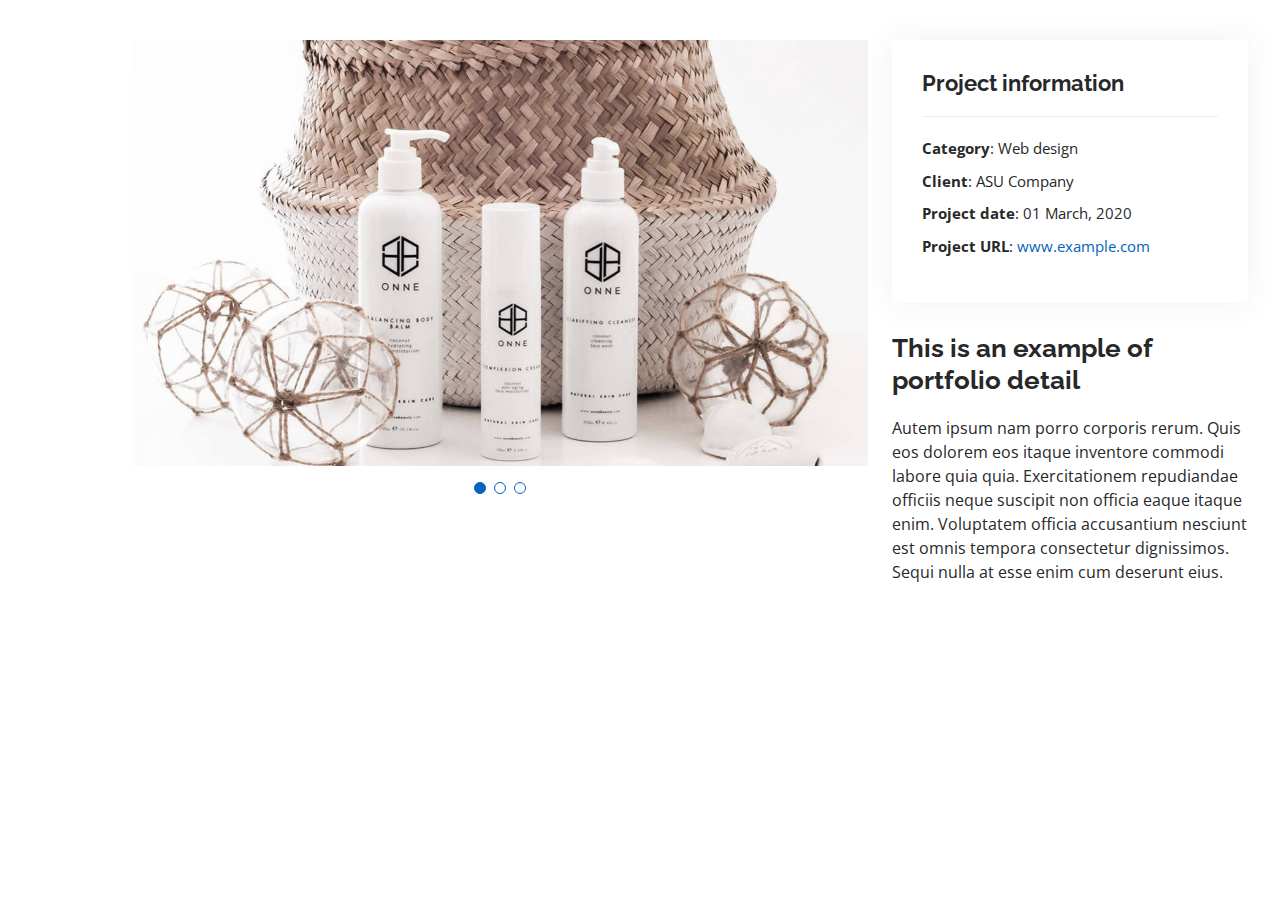
<file: MyResume/portfolio-details.html>
<!DOCTYPE html>
<html lang="en">

<head>
  <meta charset="utf-8">
  <meta content="width=device-width, initial-scale=1.0" name="viewport">

  <title>Portfolio Details - Personal Bootstrap Template</title>
  <meta content="" name="description">
  <meta content="" name="keywords">

  <!-- Favicons -->
  <link href="assets/img/favicon.png" rel="icon">
  <link href="assets/img/apple-touch-icon.png" rel="apple-touch-icon">

  <!-- Google Fonts -->
  <link href="https://fonts.googleapis.com/css?family=Open+Sans:300,300i,400,400i,600,600i,700,700i|Raleway:300,300i,400,400i,500,500i,600,600i,700,700i|Poppins:300,300i,400,400i,500,500i,600,600i,700,700i" rel="stylesheet">

  <!-- Vendor CSS Files -->
  <link href="assets/vendor/aos/aos.css" rel="stylesheet">
  <link href="assets/vendor/bootstrap/css/bootstrap.min.css" rel="stylesheet">
  <link href="assets/vendor/bootstrap-icons/bootstrap-icons.css" rel="stylesheet">
  <link href="assets/vendor/boxicons/css/boxicons.min.css" rel="stylesheet">
  <link href="assets/vendor/glightbox/css/glightbox.min.css" rel="stylesheet">
  <link href="assets/vendor/swiper/swiper-bundle.min.css" rel="stylesheet">

  <!-- Template Main CSS File -->
  <link href="assets/css/style.css" rel="stylesheet">

  <!-- =======================================================
  * Template Name: MyResume
  * Updated: Jun 13 2023 with Bootstrap v5.3.0
  * Template URL: https://bootstrapmade.com/free-html-bootstrap-template-my-resume/
  * Author: BootstrapMade.com
  * License: https://bootstrapmade.com/license/
  ======================================================== -->
</head>

<body>

  <main id="main">

    <!-- ======= Portfolio Details Section ======= -->
    <section id="portfolio-details" class="portfolio-details">
      <div class="container">

        <div class="row gy-4">

          <div class="col-lg-8">
            <div class="portfolio-details-slider swiper">
              <div class="swiper-wrapper align-items-center">

                <div class="swiper-slide">
                  <img src="assets/img/portfolio/portfolio-details-1.jpg" alt="">
                </div>

                <div class="swiper-slide">
                  <img src="assets/img/portfolio/portfolio-details-2.jpg" alt="">
                </div>

                <div class="swiper-slide">
                  <img src="assets/img/portfolio/portfolio-details-3.jpg" alt="">
                </div>

              </div>
              <div class="swiper-pagination"></div>
            </div>
          </div>

          <div class="col-lg-4">
            <div class="portfolio-info">
              <h3>Project information</h3>
              <ul>
                <li><strong>Category</strong>: Web design</li>
                <li><strong>Client</strong>: ASU Company</li>
                <li><strong>Project date</strong>: 01 March, 2020</li>
                <li><strong>Project URL</strong>: <a href="#">www.example.com</a></li>
              </ul>
            </div>
            <div class="portfolio-description">
              <h2>This is an example of portfolio detail</h2>
              <p>
                Autem ipsum nam porro corporis rerum. Quis eos dolorem eos itaque inventore commodi labore quia quia. Exercitationem repudiandae officiis neque suscipit non officia eaque itaque enim. Voluptatem officia accusantium nesciunt est omnis tempora consectetur dignissimos. Sequi nulla at esse enim cum deserunt eius.
              </p>
            </div>
          </div>

        </div>

      </div>
    </section><!-- End Portfolio Details Section -->

  </main><!-- End #main -->

  <div id="preloader"></div>
  <a href="#" class="back-to-top d-flex align-items-center justify-content-center"><i class="bi bi-arrow-up-short"></i></a>

  <!-- Vendor JS Files -->
  <script src="assets/vendor/purecounter/purecounter_vanilla.js"></script>
  <script src="assets/vendor/aos/aos.js"></script>
  <script src="assets/vendor/bootstrap/js/bootstrap.bundle.min.js"></script>
  <script src="assets/vendor/glightbox/js/glightbox.min.js"></script>
  <script src="assets/vendor/isotope-layout/isotope.pkgd.min.js"></script>
  <script src="assets/vendor/swiper/swiper-bundle.min.js"></script>
  <script src="assets/vendor/typed.js/typed.umd.js"></script>
  <script src="assets/vendor/waypoints/noframework.waypoints.js"></script>
  <script src="assets/vendor/php-email-form/validate.js"></script>

  <!-- Template Main JS File -->
  <script src="assets/js/main.js"></script>

</body>

</html>
</file>
<file: MyResume/assets/css/style.css>
/**
* Template Name: MyResume
* Updated: Jun 13 2023 with Bootstrap v5.3.0
* Template URL: https://bootstrapmade.com/free-html-bootstrap-template-my-resume/
* Author: BootstrapMade.com
* License: https://bootstrapmade.com/license/
*/

/*--------------------------------------------------------------
# General
--------------------------------------------------------------*/
body {
  font-family: "Open Sans", sans-serif;
  color: #272829;
}

a {
  color: #0563bb;
  text-decoration: none;
}

a:hover {
  color: #067ded;
  text-decoration: none;
}

h1,
h2,
h3,
h4,
h5,
h6 {
  font-family: "Raleway", sans-serif;
}

/*--------------------------------------------------------------
# Back to top button
--------------------------------------------------------------*/
.back-to-top {
  position: fixed;
  visibility: hidden;
  opacity: 0;
  right: 15px;
  bottom: 15px;
  z-index: 996;
  background: #0563bb;
  width: 40px;
  height: 40px;
  border-radius: 50px;
  transition: all 0.4s;
}

.back-to-top i {
  font-size: 28px;
  color: #fff;
  line-height: 0;
}

.back-to-top:hover {
  background: #0678e3;
  color: #fff;
}

.back-to-top.active {
  visibility: visible;
  opacity: 1;
}

/*--------------------------------------------------------------
# Preloader
--------------------------------------------------------------*/
#preloader {
  position: fixed;
  top: 0;
  left: 0;
  right: 0;
  bottom: 0;
  z-index: 9999;
  overflow: hidden;
  background: #fff;
}

#preloader:before {
  content: "";
  position: fixed;
  top: calc(50% - 30px);
  left: calc(50% - 30px);
  border: 6px solid #0563bb;
  border-top-color: #fff;
  border-bottom-color: #fff;
  border-radius: 50%;
  width: 60px;
  height: 60px;
  animation: animate-preloader 1s linear infinite;
}

@keyframes animate-preloader {
  0% {
    transform: rotate(0deg);
  }

  100% {
    transform: rotate(360deg);
  }
}

/*--------------------------------------------------------------
# Disable aos animation delay on mobile devices
--------------------------------------------------------------*/
@media screen and (max-width: 768px) {
  [data-aos-delay] {
    transition-delay: 0 !important;
  }
}

/*--------------------------------------------------------------
# Header
--------------------------------------------------------------*/
#header {
  position: fixed;
  top: 0;
  left: 0;
  bottom: 0;
  z-index: 9997;
  transition: all 0.5s;
  padding: 15px;
  overflow-y: auto;
}

@media (max-width: 991px) {
  #header {
    width: 300px;
    background: #fff;
    border-right: 1px solid #e6e9ec;
    left: -300px;
  }
}

@media (min-width: 991px) {
  #main {
    margin-left: 100px;
  }
}

/*--------------------------------------------------------------
# Navigation Menu
--------------------------------------------------------------*/
/**
* Desktop Navigation 
*/
.nav-menu {
  padding: 0;
  display: block;
}

.nav-menu * {
  margin: 0;
  padding: 0;
  list-style: none;
}

.nav-menu>ul>li {
  position: relative;
  white-space: nowrap;
}

.nav-menu a,
.nav-menu a:focus {
  display: flex;
  align-items: center;
  color: #45505b;
  padding: 10px 18px;
  margin-bottom: 8px;
  transition: 0.3s;
  font-size: 15px;
  border-radius: 50px;
  background: #f2f3f5;
  height: 56px;
  width: 100%;
  overflow: hidden;
  transition: 0.3s;
}

.nav-menu a i,
.nav-menu a:focus i {
  font-size: 20px;
}

.nav-menu a span,
.nav-menu a:focus span {
  padding: 0 5px 0 7px;
  color: #45505b;
}

@media (min-width: 992px) {

  .nav-menu a,
  .nav-menu a:focus {
    width: 56px;
  }

  .nav-menu a span,
  .nav-menu a:focus span {
    display: none;
    color: #fff;
  }
}

.nav-menu a:hover,
.nav-menu .active,
.nav-menu .active:focus,
.nav-menu li:hover>a {
  color: #fff;
  background: #0563bb;
}

.nav-menu a:hover span,
.nav-menu .active span,
.nav-menu .active:focus span,
.nav-menu li:hover>a span {
  color: #fff;
}

.nav-menu a:hover,
.nav-menu li:hover>a {
  width: 100%;
  color: #fff;
}

.nav-menu a:hover span,
.nav-menu li:hover>a span {
  display: block;
}

/**
* Mobile Navigation 
*/
.mobile-nav-toggle {
  position: fixed;
  right: 10px;
  top: 10px;
  z-index: 9998;
  border: 0;
  background: none;
  font-size: 28px;
  transition: all 0.4s;
  outline: none !important;
  line-height: 0;
  cursor: pointer;
  border-radius: 50px;
  padding: 5px;
}

.mobile-nav-toggle i {
  color: #45505b;
}

.mobile-nav-active {
  overflow: hidden;
}

.mobile-nav-active #header {
  left: 0;
}

.mobile-nav-active .mobile-nav-toggle {
  color: #fff;
  background-color: #0563bb;
}

/*--------------------------------------------------------------
# Hero Section
--------------------------------------------------------------*/
#hero {
  width: 100%;
  height: 100vh;
  background: url("../img/hero-bg.jpg") top right no-repeat;
  background-size: cover;
  position: relative;
}

@media (min-width: 992px) {
  #hero {
    padding-left: 160px;
  }
}

#hero:before {
  content: "";
  background: rgba(255, 255, 255, 0.8);
  position: absolute;
  bottom: 0;
  top: 0;
  left: 0;
  right: 0;
}

#hero h1 {
  margin: 0;
  font-size: 64px;
  font-weight: 700;
  line-height: 56px;
  color: #45505b;
}

#hero p {
  color: #45505b;
  margin: 15px 0 0 0;
  font-size: 26px;
  font-family: "Poppins", sans-serif;
}

#hero p span {
  color: #0563bb;
  letter-spacing: 1px;
}

#hero .social-links {
  margin-top: 30px;
}

#hero .social-links a {
  font-size: 24px;
  display: inline-block;
  color: #45505b;
  line-height: 1;
  margin-right: 20px;
  transition: 0.3s;
}

#hero .social-links a:hover {
  color: #0563bb;
}

@media (max-width: 992px) {
  #hero {
    text-align: center;
  }

  #hero h1 {
    font-size: 32px;
    line-height: 36px;
  }

  #hero p {
    margin-top: 10px;
    font-size: 20px;
    line-height: 24px;
  }
}

/*--------------------------------------------------------------
# Sections General
--------------------------------------------------------------*/
section {
  padding: 60px 0;
  overflow: hidden;
}

.section-title {
  text-align: center;
  padding-bottom: 30px;
}

.section-title h2 {
  font-size: 32px;
  font-weight: bold;
  text-transform: uppercase;
  margin-bottom: 20px;
  padding-bottom: 20px;
  position: relative;
  color: #45505b;
}

.section-title h2::before {
  content: "";
  position: absolute;
  display: block;
  width: 120px;
  height: 1px;
  background: #ddd;
  bottom: 1px;
  left: calc(50% - 60px);
}

.section-title h2::after {
  content: "";
  position: absolute;
  display: block;
  width: 40px;
  height: 3px;
  background: #0563bb;
  bottom: 0;
  left: calc(50% - 20px);
}

.section-title p {
  margin-bottom: 0;
}

/*--------------------------------------------------------------
# About
--------------------------------------------------------------*/
.about .content h3 {
  font-weight: 700;
  font-size: 26px;
  color: #728394;
}

.about .content ul {
  list-style: none;
  padding: 0;
}

.about .content ul li {
  margin-bottom: 20px;
  display: flex;
  align-items: center;
}

.about .content ul strong {
  margin-right: 10px;
}

.about .content ul i {
  font-size: 16px;
  margin-right: 5px;
  color: #0563bb;
  line-height: 0;
}

.about .content p:last-child {
  margin-bottom: 0;
}

/*--------------------------------------------------------------
# Facts
--------------------------------------------------------------*/
.facts .count-box {
  padding: 30px 30px 25px 30px;
  margin-top: 30px;
  width: 100%;
  position: relative;
  text-align: center;
  background: #fff;
}

.facts .count-box i {
  position: absolute;
  top: -25px;
  left: 50%;
  transform: translateX(-50%);
  font-size: 24px;
  background: #0563bb;
  color: #fff;
  border-radius: 50px;
  display: inline-flex;
  align-items: center;
  justify-content: center;
  width: 48px;
  height: 48px;
}

.facts .count-box span {
  font-size: 36px;
  display: block;
  font-weight: 600;
  color: #011426;
}

.facts .count-box p {
  padding: 0;
  margin: 0;
  font-family: "Raleway", sans-serif;
  font-size: 14px;
}

/*--------------------------------------------------------------
# Akills
--------------------------------------------------------------*/
.skills .progress {
  height: 60px;
  display: block;
  background: none;
  border-radius: 0;
}

.skills .progress .skill {
  padding: 10px 0;
  margin: 0;
  text-transform: uppercase;
  display: block;
  font-weight: 600;
  font-family: "Poppins", sans-serif;
  color: #45505b;
}

.skills .progress .skill .val {
  float: right;
  font-style: normal;
}

.skills .progress-bar-wrap {
  background: #f2f3f5;
}

.skills .progress-bar {
  width: 1px;
  height: 10px;
  transition: 0.9s;
  background-color: #0563bb;
}

/*--------------------------------------------------------------
# Resume
--------------------------------------------------------------*/
.resume .resume-title {
  font-size: 26px;
  font-weight: 700;
  margin-top: 20px;
  margin-bottom: 20px;
  color: #45505b;
}

.resume .resume-item {
  padding: 0 0 20px 20px;
  margin-top: -2px;
  border-left: 2px solid #0563bb;
  position: relative;
}

.resume .resume-item h4 {
  line-height: 18px;
  font-size: 18px;
  font-weight: 600;
  text-transform: uppercase;
  font-family: "Poppins", sans-serif;
  color: #0563bb;
  margin-bottom: 10px;
}

.resume .resume-item h5 {
  font-size: 16px;
  background: #f7f8f9;
  padding: 5px 15px;
  display: inline-block;
  font-weight: 600;
  margin-bottom: 10px;
}

.resume .resume-item ul {
  padding-left: 20px;
}

.resume .resume-item ul li {
  padding-bottom: 10px;
}

.resume .resume-item:last-child {
  padding-bottom: 0;
}

.resume .resume-item::before {
  content: "";
  position: absolute;
  width: 16px;
  height: 16px;
  border-radius: 50px;
  left: -9px;
  top: 0;
  background: #fff;
  border: 2px solid #0563bb;
}

/*--------------------------------------------------------------
# Portfolio
--------------------------------------------------------------*/
.portfolio .portfolio-item {
  margin-bottom: 30px;
}

.portfolio #portfolio-flters {
  padding: 0;
  margin: 0 auto 25px auto;
  list-style: none;
  text-align: center;
  background: #fff;
  border-radius: 50px;
  padding: 2px 15px;
}

.portfolio #portfolio-flters li {
  cursor: pointer;
  display: inline-block;
  padding: 10px 15px;
  font-size: 14px;
  font-weight: 600;
  line-height: 1;
  text-transform: uppercase;
  color: #272829;
  margin-bottom: 5px;
  transition: all 0.3s ease-in-out;
}

.portfolio #portfolio-flters li:hover,
.portfolio #portfolio-flters li.filter-active {
  color: #0563bb;
}

.portfolio #portfolio-flters li:last-child {
  margin-right: 0;
}

.portfolio .portfolio-wrap {
  transition: 0.3s;
  position: relative;
  overflow: hidden;
  z-index: 1;
  background: rgba(69, 80, 91, 0.8);
}

.portfolio .portfolio-wrap::before {
  content: "";
  background: rgba(255, 255, 255, 0.7);
  position: absolute;
  left: 30px;
  right: 30px;
  top: 30px;
  bottom: 30px;
  transition: all ease-in-out 0.3s;
  z-index: 2;
  opacity: 0;
}

.portfolio .portfolio-wrap .portfolio-info {
  opacity: 0;
  position: absolute;
  top: 0;
  left: 0;
  right: 0;
  bottom: 0;
  text-align: center;
  z-index: 3;
  transition: all ease-in-out 0.3s;
  display: flex;
  flex-direction: column;
  justify-content: center;
  align-items: center;
}

.portfolio .portfolio-wrap .portfolio-info::before {
  display: block;
  content: "";
  width: 48px;
  height: 48px;
  position: absolute;
  top: 35px;
  left: 35px;
  border-top: 3px solid #d7dce1;
  border-left: 3px solid #d7dce1;
  transition: all 0.5s ease 0s;
  z-index: 9994;
}

.portfolio .portfolio-wrap .portfolio-info::after {
  display: block;
  content: "";
  width: 48px;
  height: 48px;
  position: absolute;
  bottom: 35px;
  right: 35px;
  border-bottom: 3px solid #d7dce1;
  border-right: 3px solid #d7dce1;
  transition: all 0.5s ease 0s;
  z-index: 9994;
}

.portfolio .portfolio-wrap .portfolio-info h4 {
  font-size: 20px;
  color: #45505b;
  font-weight: 600;
}

.portfolio .portfolio-wrap .portfolio-info p {
  color: #45505b;
  font-size: 14px;
  text-transform: uppercase;
  padding: 0;
  margin: 0;
}

.portfolio .portfolio-wrap .portfolio-links {
  text-align: center;
  z-index: 4;
}

.portfolio .portfolio-wrap .portfolio-links a {
  color: #45505b;
  margin: 0 2px;
  font-size: 28px;
  display: inline-block;
  transition: 0.3s;
}

.portfolio .portfolio-wrap .portfolio-links a:hover {
  color: #148af9;
}

.portfolio .portfolio-wrap:hover::before {
  top: 0;
  left: 0;
  right: 0;
  bottom: 0;
  opacity: 1;
}

.portfolio .portfolio-wrap:hover .portfolio-info {
  opacity: 1;
}

.portfolio .portfolio-wrap:hover .portfolio-info::before {
  top: 15px;
  left: 15px;
}

.portfolio .portfolio-wrap:hover .portfolio-info::after {
  bottom: 15px;
  right: 15px;
}

/*--------------------------------------------------------------
# Portfolio Details
--------------------------------------------------------------*/
.portfolio-details {
  padding-top: 40px;
}

.portfolio-details .portfolio-details-slider img {
  width: 100%;
}

.portfolio-details .portfolio-details-slider .swiper-pagination {
  margin-top: 20px;
  position: relative;
}

.portfolio-details .portfolio-details-slider .swiper-pagination .swiper-pagination-bullet {
  width: 12px;
  height: 12px;
  background-color: #fff;
  opacity: 1;
  border: 1px solid #0563bb;
}

.portfolio-details .portfolio-details-slider .swiper-pagination .swiper-pagination-bullet-active {
  background-color: #0563bb;
}

.portfolio-details .portfolio-info {
  padding: 30px;
  box-shadow: 0px 0 30px rgba(69, 80, 91, 0.08);
}

.portfolio-details .portfolio-info h3 {
  font-size: 22px;
  font-weight: 700;
  margin-bottom: 20px;
  padding-bottom: 20px;
  border-bottom: 1px solid #eee;
}

.portfolio-details .portfolio-info ul {
  list-style: none;
  padding: 0;
  font-size: 15px;
}

.portfolio-details .portfolio-info ul li+li {
  margin-top: 10px;
}

.portfolio-details .portfolio-description {
  padding-top: 30px;
}

.portfolio-details .portfolio-description h2 {
  font-size: 26px;
  font-weight: 700;
  margin-bottom: 20px;
}

.portfolio-details .portfolio-description p {
  padding: 0;
}

/*--------------------------------------------------------------
# Services
--------------------------------------------------------------*/
.services .icon-box {
  text-align: center;
  padding: 70px 20px 80px 20px;
  transition: all ease-in-out 0.3s;
  background: #fff;
  box-shadow: 0px 5px 90px 0px rgba(110, 123, 131, 0.05);
}

.services .icon-box .icon {
  margin: 0 auto;
  width: 100px;
  height: 100px;
  display: flex;
  align-items: center;
  justify-content: center;
  transition: ease-in-out 0.3s;
  position: relative;
}

.services .icon-box .icon i {
  font-size: 36px;
  transition: 0.5s;
  position: relative;
}

.services .icon-box .icon svg {
  position: absolute;
  top: 0;
  left: 0;
}

.services .icon-box .icon svg path {
  transition: 0.5s;
  fill: #f5f5f5;
}

.services .icon-box h4 {
  font-weight: 600;
  margin: 10px 0 15px 0;
  font-size: 22px;
}

.services .icon-box h4 a {
  color: #45505b;
  transition: ease-in-out 0.3s;
}

.services .icon-box p {
  line-height: 24px;
  font-size: 14px;
  margin-bottom: 0;
}

.services .icon-box:hover {
  border-color: #fff;
  box-shadow: 0px 0 35px 0 rgba(0, 0, 0, 0.08);
}

.services .iconbox-blue i {
  color: #47aeff;
}

.services .iconbox-blue:hover .icon i {
  color: #fff;
}

.services .iconbox-blue:hover .icon path {
  fill: #47aeff;
}

.services .iconbox-orange i {
  color: #ffa76e;
}

.services .iconbox-orange:hover .icon i {
  color: #fff;
}

.services .iconbox-orange:hover .icon path {
  fill: #ffa76e;
}

.services .iconbox-pink i {
  color: #e80368;
}

.services .iconbox-pink:hover .icon i {
  color: #fff;
}

.services .iconbox-pink:hover .icon path {
  fill: #e80368;
}

.services .iconbox-yellow i {
  color: #ffbb2c;
}

.services .iconbox-yellow:hover .icon i {
  color: #fff;
}

.services .iconbox-yellow:hover .icon path {
  fill: #ffbb2c;
}

.services .iconbox-red i {
  color: #ff5828;
}

.services .iconbox-red:hover .icon i {
  color: #fff;
}

.services .iconbox-red:hover .icon path {
  fill: #ff5828;
}

.services .iconbox-teal i {
  color: #11dbcf;
}

.services .iconbox-teal:hover .icon i {
  color: #fff;
}

.services .iconbox-teal:hover .icon path {
  fill: #11dbcf;
}

/*--------------------------------------------------------------
# Testimonials
--------------------------------------------------------------*/
.testimonials .section-header {
  margin-bottom: 40px;
}

.testimonials .testimonials-carousel,
.testimonials .testimonials-slider {
  overflow: hidden;
}

.testimonials .testimonial-item {
  text-align: center;
}

.testimonials .testimonial-item .testimonial-img {
  width: 120px;
  border-radius: 50%;
  border: 4px solid #fff;
  margin: 0 auto;
}

.testimonials .testimonial-item h3 {
  font-size: 20px;
  font-weight: bold;
  margin: 10px 0 5px 0;
  color: #111;
}

.testimonials .testimonial-item h4 {
  font-size: 14px;
  color: #999;
  margin: 0 0 15px 0;
}

.testimonials .testimonial-item .quote-icon-left,
.testimonials .testimonial-item .quote-icon-right {
  color: #90c8fc;
  font-size: 26px;
}

.testimonials .testimonial-item .quote-icon-left {
  display: inline-block;
  left: -5px;
  position: relative;
}

.testimonials .testimonial-item .quote-icon-right {
  display: inline-block;
  right: -5px;
  position: relative;
  top: 10px;
}

.testimonials .testimonial-item p {
  font-style: italic;
  margin: 0 auto 15px auto;
}

.testimonials .swiper-pagination {
  margin-top: 20px;
  position: relative;
}

.testimonials .swiper-pagination .swiper-pagination-bullet {
  width: 12px;
  height: 12px;
  background-color: #fff;
  opacity: 1;
  border: 1px solid #0563bb;
}

.testimonials .swiper-pagination .swiper-pagination-bullet-active {
  background-color: #0563bb;
}

@media (min-width: 992px) {
  .testimonials .testimonial-item p {
    width: 80%;
  }
}

/*--------------------------------------------------------------
# Contact
--------------------------------------------------------------*/
.contact .info {
  width: 100%;
  background: #fff;
}

.contact .info i {
  font-size: 20px;
  color: #0563bb;
  float: left;
  width: 44px;
  height: 44px;
  background: #eef7ff;
  display: flex;
  justify-content: center;
  align-items: center;
  border-radius: 50px;
  transition: all 0.3s ease-in-out;
}

.contact .info h4 {
  padding: 0 0 0 60px;
  font-size: 22px;
  font-weight: 600;
  margin-bottom: 5px;
  color: #45505b;
}

.contact .info p {
  padding: 0 0 0 60px;
  margin-bottom: 0;
  font-size: 14px;
  color: #728394;
}

.contact .info .email,
.contact .info .phone {
  margin-top: 40px;
}

.contact .info .email:hover i,
.contact .info .address:hover i,
.contact .info .phone:hover i {
  background: #0563bb;
  color: #fff;
}

.contact .php-email-form {
  width: 100%;
  background: #fff;
}

.contact .php-email-form .form-group {
  padding-bottom: 8px;
}

.contact .php-email-form .error-message {
  display: none;
  color: #fff;
  background: #ed3c0d;
  text-align: left;
  padding: 15px;
  font-weight: 600;
}

.contact .php-email-form .error-message br+br {
  margin-top: 25px;
}

.contact .php-email-form .sent-message {
  display: none;
  color: #fff;
  background: #18d26e;
  text-align: center;
  padding: 15px;
  font-weight: 600;
}

.contact .php-email-form .loading {
  display: none;
  background: #fff;
  text-align: center;
  padding: 15px;
}

.contact .php-email-form .loading:before {
  content: "";
  display: inline-block;
  border-radius: 50%;
  width: 24px;
  height: 24px;
  margin: 0 10px -6px 0;
  border: 3px solid #18d26e;
  border-top-color: #eee;
  animation: animate-loading 1s linear infinite;
}

.contact .php-email-form input,
.contact .php-email-form textarea {
  border-radius: 4px;
  box-shadow: none;
  font-size: 14px;
}

.contact .php-email-form input[type=text],
.contact .php-email-form input[type=email] {
  height: 44px;
}

.contact .php-email-form textarea {
  padding: 10px 12px;
}

.contact .php-email-form button[type=submit] {
  background: #0563bb;
  border: 0;
  padding: 10px 35px;
  color: #fff;
  transition: 0.4s;
  border-radius: 50px;
}

.contact .php-email-form button[type=submit]:hover {
  background: #0678e3;
}

@keyframes animate-loading {
  0% {
    transform: rotate(0deg);
  }

  100% {
    transform: rotate(360deg);
  }
}

/*--------------------------------------------------------------
# Footer
--------------------------------------------------------------*/
#footer {
  background: #f7f8f9;
  color: #45505b;
  font-size: 14px;
  text-align: center;
  padding: 30px 0;
}

#footer h3 {
  font-size: 36px;
  font-weight: 700;
  position: relative;
  font-family: "Poppins", sans-serif;
  padding: 0;
  margin: 0 0 15px 0;
}

#footer p {
  font-size: 15;
  font-style: italic;
  padding: 0;
  margin: 0 0 40px 0;
}

#footer .social-links {
  margin: 0 0 40px 0;
}

#footer .social-links a {
  font-size: 18px;
  display: inline-block;
  background: #0563bb;
  color: #fff;
  line-height: 1;
  padding: 8px 0;
  margin-right: 4px;
  border-radius: 50%;
  text-align: center;
  width: 36px;
  height: 36px;
  transition: 0.3s;
}

#footer .social-links a:hover {
  background: #0678e3;
  color: #fff;
  text-decoration: none;
}

#footer .copyright {
  margin: 0 0 5px 0;
}

#footer .credits {
  font-size: 13px;

}

.img-fluid {
	width: 260px;
	height: 400px;

}
</file>
